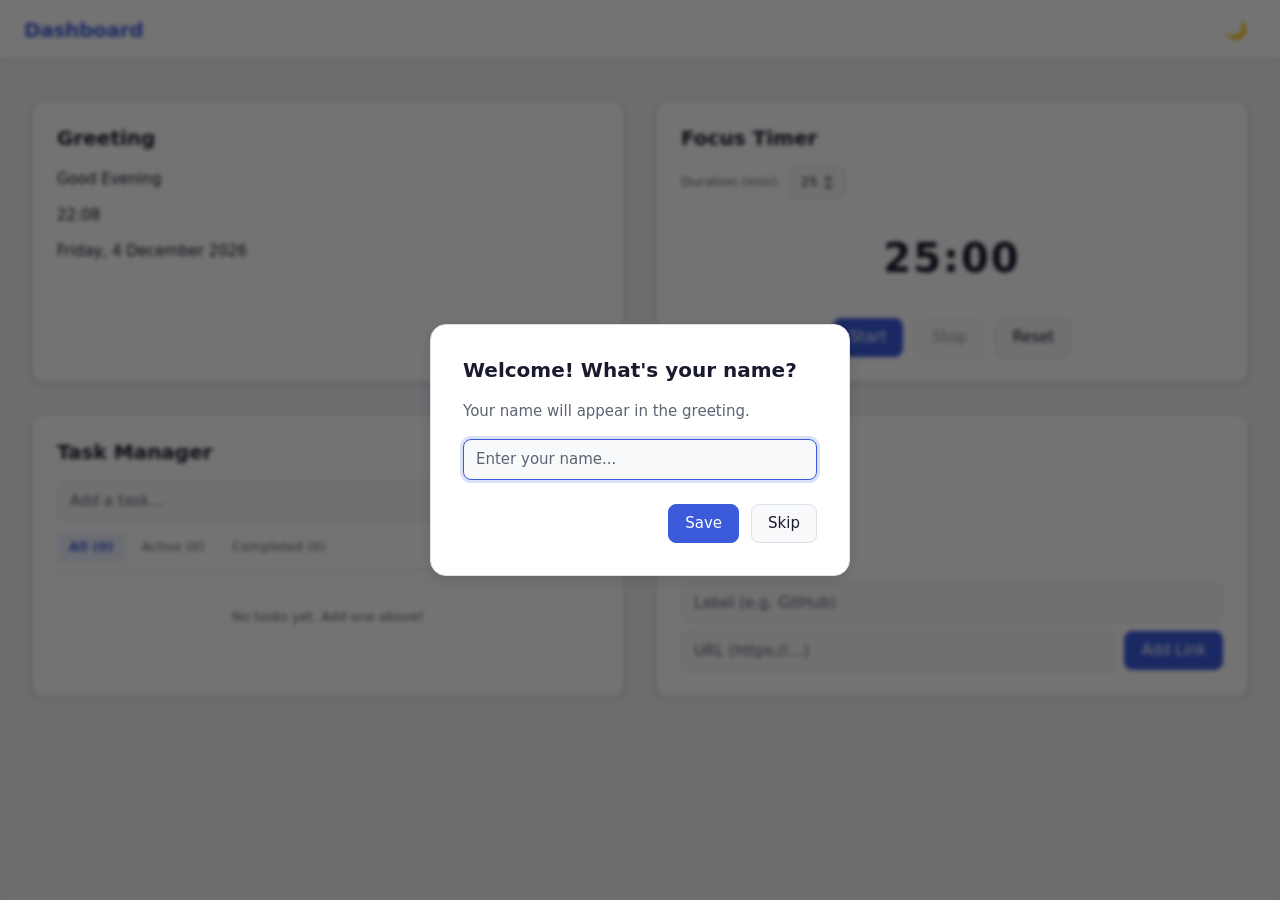
<file: index.html>
﻿<!DOCTYPE html>
<html lang="en" data-theme="light">
  <head>
    <meta charset="UTF-8" />
    <meta name="viewport" content="width=device-width, initial-scale=1.0" />
    <title>Personal Productivity Dashboard</title>
    <link rel="stylesheet" href="css/style.css" />
  </head>
  <body>

    <!-- Top bar -->
    <header id="top-bar">
      <span id="top-bar-title">Dashboard</span>
      <div id="top-bar-actions">
        <button id="theme-toggle" class="btn btn-ghost" aria-label="Toggle dark mode" title="Toggle light/dark mode">
          <span id="theme-icon">&#127769;</span>
        </button>
      </div>
    </header>

    <!-- Name setup modal (shown once on first visit) -->
    <div id="name-modal" class="modal-overlay" hidden>
      <div class="modal-card" role="dialog" aria-modal="true" aria-labelledby="name-modal-heading">
        <h2 id="name-modal-heading">Welcome! What's your name?</h2>
        <p class="modal-desc">Your name will appear in the greeting.</p>
        <input
          id="name-input"
          type="text"
          class="input-text"
          placeholder="Enter your name..."
          maxlength="40"
          autocomplete="off"
        />
        <p id="name-error" class="error-message" aria-live="polite"></p>
        <div class="modal-actions">
          <button id="name-save-btn" class="btn btn-primary">Save</button>
          <button id="name-skip-btn" class="btn btn-secondary">Skip</button>
        </div>
      </div>
    </div>

    <!-- Widgets -->
    <main id="dashboard">
      <section id="greeting-widget">
        <h2>Greeting</h2>
        <div class="widget-content"></div>
      </section>

      <section id="focus-timer">
        <h2>Focus Timer</h2>
        <div class="widget-content"></div>
      </section>

      <section id="task-manager">
        <h2>Task Manager</h2>
        <div class="widget-content"></div>
      </section>

      <section id="quick-links">
        <h2>Quick Links</h2>
        <div class="widget-content"></div>
      </section>
    </main>

    <script src="js/app.js"></script>
  </body>
</html>
</file>
<file: css/style.css>
/* ============================================================
   Personal Productivity Dashboard — Styles
   ============================================================ */

/* ------------------------------------------------------------
   1. Design Tokens (CSS Custom Properties)
   ------------------------------------------------------------ */
:root {
  /* Font */
  --font-family: 'Segoe UI', system-ui, -apple-system, BlinkMacSystemFont,
    'Helvetica Neue', Arial, sans-serif;

  /* Font Sizes — body >= 14px, titles >= 18px (Requirement 11.2) */
  --font-size-sm:    13px;
  --font-size-body:  15px;
  --font-size-title: 20px;
  --font-size-lg:    24px;
  --font-size-xl:    40px;

  /* Color Palette — light theme, all contrast ratios >= 4.5:1 on their
     respective backgrounds (Requirement 11.5) */
  --color-bg:          #f0f2f5;   /* page background */
  --color-surface:     #ffffff;   /* widget card surface */
  --color-surface-alt: #f8f9fa;   /* subtle alt surface (inputs, rows) */

  --color-text:        #1a1a2e;   /* primary text  — contrast on white: ~14:1 */
  --color-text-muted:  #5a6473;   /* secondary / muted text — contrast on white: ~5:1 */
  --color-text-inverse:#ffffff;   /* text on dark/accent backgrounds */

  --color-primary:     #3b5bdb;   /* accent / action color */
  --color-primary-hover:#2f4ac4;
  --color-primary-light:#eef2ff;  /* light tint for active states */

  --color-success:     #2f9e44;
  --color-danger:      #c92a2a;
  --color-danger-hover:#a61e1e;
  --color-warning:     #e67700;

  --color-border:      #dee2e6;   /* default border */
  --color-border-focus:#3b5bdb;   /* input focus ring */

  --color-error-bg:    #fff5f5;
  --color-error-text:  #c92a2a;   /* contrast on #fff5f5: ~5.8:1 */
  --color-error-border:#ffc9c9;

  --color-done-text:   #868e96;   /* struck-through task text */

  /* Spacing Scale */
  --spacing-1:  4px;
  --spacing-2:  8px;
  --spacing-3: 12px;
  --spacing-4: 16px;
  --spacing-5: 20px;
  --spacing-6: 24px;
  --spacing-8: 32px;
  --spacing-10:40px;

  /* Border Radius */
  --border-radius-sm:  4px;
  --border-radius:     8px;
  --border-radius-lg: 12px;
  --border-radius-xl: 16px;

  /* Shadows */
  --shadow-sm: 0 1px 3px rgba(0, 0, 0, 0.08);
  --shadow:    0 2px 8px rgba(0, 0, 0, 0.10);
  --shadow-lg: 0 4px 16px rgba(0, 0, 0, 0.12);

  /* Transitions */
  --transition-fast: 0.15s ease;
  --transition:      0.25s ease;
}

/* ------------------------------------------------------------
   2. Base Reset
   ------------------------------------------------------------ */
*,
*::before,
*::after {
  box-sizing: border-box;
}

html,
body,
h1, h2, h3, h4, h5, h6,
p, ul, ol, li,
figure, figcaption,
blockquote, dl, dd {
  margin: 0;
  padding: 0;
}

ul,
ol {
  list-style: none;
}

img,
svg {
  display: block;
  max-width: 100%;
}

button,
input,
textarea,
select {
  font: inherit;
  margin: 0;
  padding: 0;
  border: none;
  background: transparent;
  color: inherit;
}

button {
  cursor: pointer;
}

a {
  color: inherit;
  text-decoration: none;
}

/* ------------------------------------------------------------
   3. Base Body Styles
   ------------------------------------------------------------ */
body {
  font-family: var(--font-family);
  font-size: var(--font-size-body);
  color: var(--color-text);
  background-color: var(--color-bg);
  line-height: 1.6;
  min-height: 100vh;
  -webkit-font-smoothing: antialiased;
  -moz-osx-font-smoothing: grayscale;
}

/* ------------------------------------------------------------
   4. Dashboard Grid Layout  (Requirements 11.3, 11.4, 11.6)
   ------------------------------------------------------------ */

/* Page wrapper — centers content and adds breathing room */
#dashboard {
  display: grid;
  /* Mobile-first: single column */
  grid-template-columns: 1fr;
  gap: var(--spacing-6);
  width: 100%;
  max-width: 1400px;
  margin: 0 auto;
  padding: var(--spacing-6) var(--spacing-4);
}

/* Tablet: 768px – 1199px → 2-column grid (Requirement 11.6) */
@media (min-width: 768px) {
  #dashboard {
    grid-template-columns: repeat(2, 1fr);
    padding: var(--spacing-8) var(--spacing-6);
  }
}

/* Desktop: ≥ 1200px → still 2 columns; 4 widgets fill a 2 × 2 grid naturally */
@media (min-width: 1200px) {
  #dashboard {
    grid-template-columns: repeat(2, 1fr);
    gap: var(--spacing-8);
    padding: var(--spacing-10) var(--spacing-8);
  }
}

/* Widget cards — each <section> is one grid cell (Requirement 11.3) */
#dashboard > section {
  min-width: 280px;        /* Requirement 11.3 */
  background: var(--color-surface);
  border-radius: var(--border-radius-lg);
  padding: var(--spacing-6);
  box-shadow: var(--shadow);
}

/* ------------------------------------------------------------
   4. Widget Card Styles  (Task 2.3)
      Appearance only — layout/positioning lives in task 2.2
   ------------------------------------------------------------ */

/* Card shell — applies to all four widget sections */
#dashboard > section {
  background-color: var(--color-surface);
  border: 1px solid var(--color-border);
  border-radius: var(--border-radius-lg);   /* 12px */
  box-shadow: var(--shadow);
  padding: var(--spacing-6);               /* 24px all sides */
  min-width: 280px;                        /* Requirement 11.3 */
}

/* Widget title — <h2> inside each section */
#dashboard > section > h2 {
  font-size: var(--font-size-title);       /* 20px >= 18px — Requirement 11.2 */
  font-weight: 600;                        /* >= 600 — Requirement 11.5 */
  color: var(--color-text);               /* #1a1a2e on #fff — contrast ~14:1 >= 4.5:1 — Requirement 11.5 */
  margin-bottom: var(--spacing-4);        /* 16px gap between title and content */
  line-height: 1.3;
}

/* Dynamic content container */
.widget-content {
  display: flex;
  flex-direction: column;
  gap: var(--spacing-3);                  /* 12px between child elements */
}

/* Error state shown when a widget fails to initialise (Requirement 1.5) */
.widget-error {
  font-size: var(--font-size-body);
  color: var(--color-error-text);
  background-color: var(--color-error-bg);
  border: 1px solid var(--color-error-border);
  border-radius: var(--border-radius-sm);
  padding: var(--spacing-3) var(--spacing-4);
}

/* ------------------------------------------------------------
   5. Interactive Element Styles  (Task 2.4)
   ------------------------------------------------------------ */

/* ------ 5.1 Base Button ------------------------------------ */
.btn {
  display: inline-flex;
  align-items: center;
  justify-content: center;
  gap: var(--spacing-2);
  padding: var(--spacing-2) var(--spacing-4);   /* 8px 16px */
  font-size: var(--font-size-body);
  font-weight: 500;
  line-height: 1.4;
  border: 1px solid transparent;
  border-radius: var(--border-radius);           /* 8px */
  cursor: pointer;
  user-select: none;
  white-space: nowrap;
  transition: background-color var(--transition-fast),
              border-color     var(--transition-fast),
              color            var(--transition-fast),
              opacity          var(--transition-fast);
}

.btn:focus-visible {
  outline: 2px solid var(--color-border-focus);
  outline-offset: 2px;
}

/* Disabled state — applies to all variants */
.btn:disabled,
.btn[aria-disabled="true"] {
  opacity: 0.45;
  cursor: not-allowed;
  pointer-events: none;   /* prevents hover/active styles while disabled */
}

/* ------ 5.2 Button Variants -------------------------------- */

/* Primary — Add task, Add Link, Start timer */
.btn-primary {
  background-color: var(--color-primary);
  border-color: var(--color-primary);
  color: var(--color-text-inverse);
}

.btn-primary:hover:not(:disabled) {
  background-color: var(--color-primary-hover);
  border-color: var(--color-primary-hover);
}

.btn-primary:active:not(:disabled) {
  background-color: var(--color-primary-hover);
  filter: brightness(0.93);
}

/* Danger — Delete button */
.btn-danger {
  background-color: var(--color-danger);
  border-color: var(--color-danger);
  color: var(--color-text-inverse);
}

.btn-danger:hover:not(:disabled) {
  background-color: var(--color-danger-hover);
  border-color: var(--color-danger-hover);
}

.btn-danger:active:not(:disabled) {
  filter: brightness(0.90);
}

/* Secondary — Cancel, Reset, Stop; also Save (neutral confirm) */
.btn-secondary {
  background-color: var(--color-surface-alt);
  border-color: var(--color-border);
  color: var(--color-text);
}

.btn-secondary:hover:not(:disabled) {
  background-color: var(--color-border);
  border-color: var(--color-text-muted);
}

.btn-secondary:active:not(:disabled) {
  filter: brightness(0.95);
}

/* Ghost / icon-only — compact Edit button inside task rows */
.btn-ghost {
  background-color: transparent;
  border-color: transparent;
  color: var(--color-text-muted);
  padding: var(--spacing-1) var(--spacing-2);   /* tighter hit area */
}

.btn-ghost:hover:not(:disabled) {
  background-color: var(--color-primary-light);
  color: var(--color-primary);
}

/* Small modifier — used for Edit, Save, Cancel inside task rows */
.btn-sm {
  font-size: var(--font-size-sm);
  padding: var(--spacing-1) var(--spacing-3);   /* 4px 12px */
  border-radius: var(--border-radius-sm);        /* 4px */
}

/* ------ 5.3 Text Inputs ------------------------------------ */
.input-text {
  display: block;
  width: 100%;
  padding: var(--spacing-2) var(--spacing-3);    /* 8px 12px */
  font-size: var(--font-size-body);
  color: var(--color-text);
  background-color: var(--color-surface-alt);
  border: 1px solid var(--color-border);
  border-radius: var(--border-radius);           /* 8px */
  line-height: 1.5;
  transition: border-color var(--transition-fast),
              box-shadow   var(--transition-fast);
}

.input-text::placeholder {
  color: var(--color-text-muted);
  opacity: 1;   /* Firefox normalisation */
}

.input-text:focus {
  outline: none;
  border-color: var(--color-border-focus);
  box-shadow: 0 0 0 3px rgba(59, 91, 219, 0.18);  /* primary color at low opacity */
}

.input-text:disabled {
  opacity: 0.55;
  cursor: not-allowed;
  background-color: var(--color-border);
}

/* ------ 5.4 Checkboxes ------------------------------------- */
.task-checkbox {
  appearance: none;
  -webkit-appearance: none;
  width: 18px;
  height: 18px;
  min-width: 18px;  /* prevents flex shrinking */
  border: 2px solid var(--color-border);
  border-radius: var(--border-radius-sm);
  background-color: var(--color-surface);
  cursor: pointer;
  transition: background-color var(--transition-fast),
              border-color     var(--transition-fast);
  position: relative;
}

.task-checkbox:hover {
  border-color: var(--color-primary);
}

.task-checkbox:focus-visible {
  outline: 2px solid var(--color-border-focus);
  outline-offset: 2px;
}

.task-checkbox:checked {
  background-color: var(--color-primary);
  border-color: var(--color-primary);
}

/* Checkmark drawn with a pseudo-element — no image asset required */
.task-checkbox:checked::after {
  content: '';
  position: absolute;
  left: 3px;
  top: 0px;
  width: 6px;
  height: 10px;
  border: 2px solid var(--color-text-inverse);
  border-top: none;
  border-left: none;
  transform: rotate(45deg);
}

/* ------ 5.5 Field-level Inline Error Message --------------- */
/* .widget-error is for widget load failures (Task 2.3).
   .error-message is for per-field validation errors.       */
.error-message {
  display: block;
  font-size: var(--font-size-sm);
  color: var(--color-error-text);
  margin-top: var(--spacing-1);
}

/* Hidden by default — shown by JS by removing the hidden attribute
   or toggling a class. Visually hidden when empty so layout stays stable. */
.error-message:empty {
  display: none;
}

/* ------ 5.6 Input + Button Row ----------------------------- */
/* Flex row pairing a text input with an adjacent action button
   (e.g., task add row, quick links add row).                  */
.input-row {
  display: flex;
  gap: var(--spacing-2);
  align-items: flex-start;
}

.input-row .input-text {
  flex: 1 1 0%;   /* take all available width */
  min-width: 0;   /* allow shrinking below content size */
}

.input-row .btn {
  flex-shrink: 0;
}

/* Two-input row variant (quick links: label + URL + button) */
.input-row-multi {
  display: flex;
  flex-direction: column;
  gap: var(--spacing-2);
}

.input-row-multi .input-row {
  flex-wrap: wrap;
}

/* ------ 5.7 Task Row Layout -------------------------------- */
/* Each rendered task is a horizontal flex row containing the
   checkbox, text span, and action buttons.                    */
.task-item {
  display: flex;
  align-items: center;
  gap: var(--spacing-3);
  padding: var(--spacing-2) 0;
  border-bottom: 1px solid var(--color-surface-alt);
}

.task-item:last-child {
  border-bottom: none;
}

.task-item .task-text {
  flex: 1 1 0%;
  min-width: 0;
  overflow-wrap: break-word;
  word-break: break-word;
  font-size: var(--font-size-body);
  color: var(--color-text);
  transition: color var(--transition-fast),
              text-decoration var(--transition-fast);
}

/* Completed task: struck-through and muted (Requirement 6.2, 6.3) */
.task-item.is-done .task-text {
  text-decoration: line-through;
  color: var(--color-done-text);
}

/* Edit mode: the inline text input inside a task row */
.task-item .task-edit-input {
  flex: 1 1 0%;
  min-width: 0;
}

/* Action buttons cluster at the end of each task row */
.task-actions {
  display: flex;
  gap: var(--spacing-1);
  flex-shrink: 0;
}

/* ============================================================
   6. Challenge Features
   ============================================================ */

/* ------ 6.1 Top Bar ---------------------------------------- */
#top-bar {
  display: flex;
  align-items: center;
  justify-content: space-between;
  padding: var(--spacing-3) var(--spacing-6);
  background-color: var(--color-surface);
  border-bottom: 1px solid var(--color-border);
  position: sticky;
  top: 0;
  z-index: 100;
  box-shadow: var(--shadow-sm);
}

#top-bar-title {
  font-weight: 600;
  font-size: var(--font-size-title);
  color: var(--color-primary);
  letter-spacing: -0.3px;
}

#top-bar-actions {
  display: flex;
  gap: var(--spacing-2);
  align-items: center;
}

#theme-toggle {
  font-size: 18px;
  padding: var(--spacing-1) var(--spacing-2);
  border-radius: var(--border-radius);
  transition: background-color var(--transition-fast);
}

#theme-toggle:hover {
  background-color: var(--color-primary-light);
}

/* ------ 6.2 Dark Theme ------------------------------------- */
[data-theme="dark"] {
  --color-bg:          #0f1117;
  --color-surface:     #1a1d27;
  --color-surface-alt: #222636;

  --color-text:        #e8eaf0;
  --color-text-muted:  #8b92a8;
  --color-text-inverse:#ffffff;

  --color-primary:      #6b8cff;
  --color-primary-hover:#5577f0;
  --color-primary-light:#1e2a4a;

  --color-border:       #2e3348;
  --color-border-focus: #6b8cff;

  --color-error-bg:     #2a1515;
  --color-error-text:   #ff7b7b;
  --color-error-border: #5a2020;

  --color-done-text:    #555e78;

  --shadow-sm: 0 1px 3px rgba(0, 0, 0, 0.35);
  --shadow:    0 2px 8px rgba(0, 0, 0, 0.45);
  --shadow-lg: 0 4px 16px rgba(0, 0, 0, 0.55);
}

/* Body picks up the token changes automatically */
[data-theme="dark"] body {
  color: var(--color-text);
  background-color: var(--color-bg);
}

/* Smooth colour transitions when toggling */
html {
  transition: background-color var(--transition), color var(--transition);
}

/* ------ 6.3 Name Setup Modal ------------------------------- */
.modal-overlay {
  position: fixed;
  inset: 0;
  background: rgba(0, 0, 0, 0.55);
  display: flex;
  align-items: center;
  justify-content: center;
  z-index: 200;
  backdrop-filter: blur(2px);
}

/* hidden attribute hides the overlay */
.modal-overlay[hidden] {
  display: none;
}

.modal-card {
  background: var(--color-surface);
  border: 1px solid var(--color-border);
  border-radius: var(--border-radius-xl);
  box-shadow: var(--shadow-lg);
  padding: var(--spacing-8) var(--spacing-8);
  width: min(420px, calc(100vw - var(--spacing-8)));
  display: flex;
  flex-direction: column;
  gap: var(--spacing-4);
}

.modal-card h2 {
  font-size: var(--font-size-title);
  font-weight: 700;
  color: var(--color-text);
  line-height: 1.3;
}

.modal-desc {
  font-size: var(--font-size-body);
  color: var(--color-text-muted);
}

.modal-actions {
  display: flex;
  gap: var(--spacing-3);
  justify-content: flex-end;
  margin-top: var(--spacing-2);
}

/* ------ 6.4 Greeting Name Display -------------------------- */
.greeting-name {
  font-weight: 600;
}

/* ------ 6.5 Timer Duration Setting ------------------------- */
.timer-settings {
  display: flex;
  align-items: center;
  gap: var(--spacing-2);
  font-size: var(--font-size-sm);
  color: var(--color-text-muted);
  flex-wrap: wrap;
}

.timer-settings label {
  white-space: nowrap;
}

.timer-duration-input {
  width: 56px;
  padding: var(--spacing-1) var(--spacing-2);
  font-size: var(--font-size-sm);
  color: var(--color-text);
  background-color: var(--color-surface-alt);
  border: 1px solid var(--color-border);
  border-radius: var(--border-radius-sm);
  text-align: center;
  transition: border-color var(--transition-fast), box-shadow var(--transition-fast);
}

.timer-duration-input:focus {
  outline: none;
  border-color: var(--color-border-focus);
  box-shadow: 0 0 0 2px rgba(59, 91, 219, 0.18);
}

.timer-duration-input::-webkit-inner-spin-button,
.timer-duration-input::-webkit-outer-spin-button {
  opacity: 1;
}

.timer-display {
  font-size: var(--font-size-xl);
  font-weight: 700;
  font-variant-numeric: tabular-nums;
  color: var(--color-text);
  text-align: center;
  letter-spacing: 2px;
  padding: var(--spacing-4) 0;
}

.timer-controls {
  display: flex;
  gap: var(--spacing-3);
  justify-content: center;
}

/* ─── Task Manager — Filter Bar ─────────────────────────────────────────── */

.filter-bar {
  display: flex;
  gap: var(--spacing-1);
  border-bottom: 1px solid var(--color-border);
  padding-bottom: var(--spacing-2);
}

.filter-btn {
  background: none;
  border: none;
  padding: var(--spacing-1) var(--spacing-3);
  font-size: var(--font-size-sm);
  color: var(--color-text-muted);
  border-radius: var(--border-radius-sm);
  cursor: pointer;
  transition: color var(--transition-fast), background-color var(--transition-fast);
}

.filter-btn:hover {
  color: var(--color-text);
  background-color: var(--color-surface-alt);
}

.filter-btn.is-active {
  color: var(--color-primary);
  font-weight: 600;
  background-color: var(--color-primary-light);
}

/* ─── Task Manager — Empty State & Drag-to-Reorder ──────────────────────── */

/* Empty state message */
.task-empty {
  font-size: var(--font-size-sm);
  color: var(--color-text-muted);
  text-align: center;
  padding: var(--spacing-6) 0;
}

/* Drag-to-reorder visual cues */
.task-item[draggable="true"] {
  cursor: grab;
}

.task-item.is-dragging {
  opacity: 0.4;
}

.task-item.drag-over {
  border-top: 2px solid var(--color-primary);
}

/* ─── Quick Links Widget ─────────────────────────────────────────────────── */

.links-grid {
  display: grid;
  grid-template-columns: repeat(auto-fill, minmax(120px, 1fr));
  gap: var(--spacing-2);
}

.link-item {
  position: relative;
  display: flex;
  align-items: stretch;
}

.link-btn {
  flex: 1 1 0%;
  overflow: hidden;
  text-overflow: ellipsis;
  white-space: nowrap;
  font-size: var(--font-size-sm);
  padding: var(--spacing-2) var(--spacing-3);
  text-align: center;
  justify-content: center;
  display: flex;
  align-items: center;
  min-width: 0;
}

.link-del-btn {
  flex-shrink: 0;
  padding: var(--spacing-1);
  font-size: 14px;
  line-height: 1;
}

/* ─── Scrollable task list ───────────────────────────────────────────────── */

.task-list {
  max-height: 320px;
  overflow-y: auto;
  scrollbar-width: thin;
  scrollbar-color: var(--color-border) transparent;
}

.task-list::-webkit-scrollbar {
  width: 6px;
}

.task-list::-webkit-scrollbar-track {
  background: transparent;
}

.task-list::-webkit-scrollbar-thumb {
  background-color: var(--color-border);
  border-radius: 3px;
}
</file>
